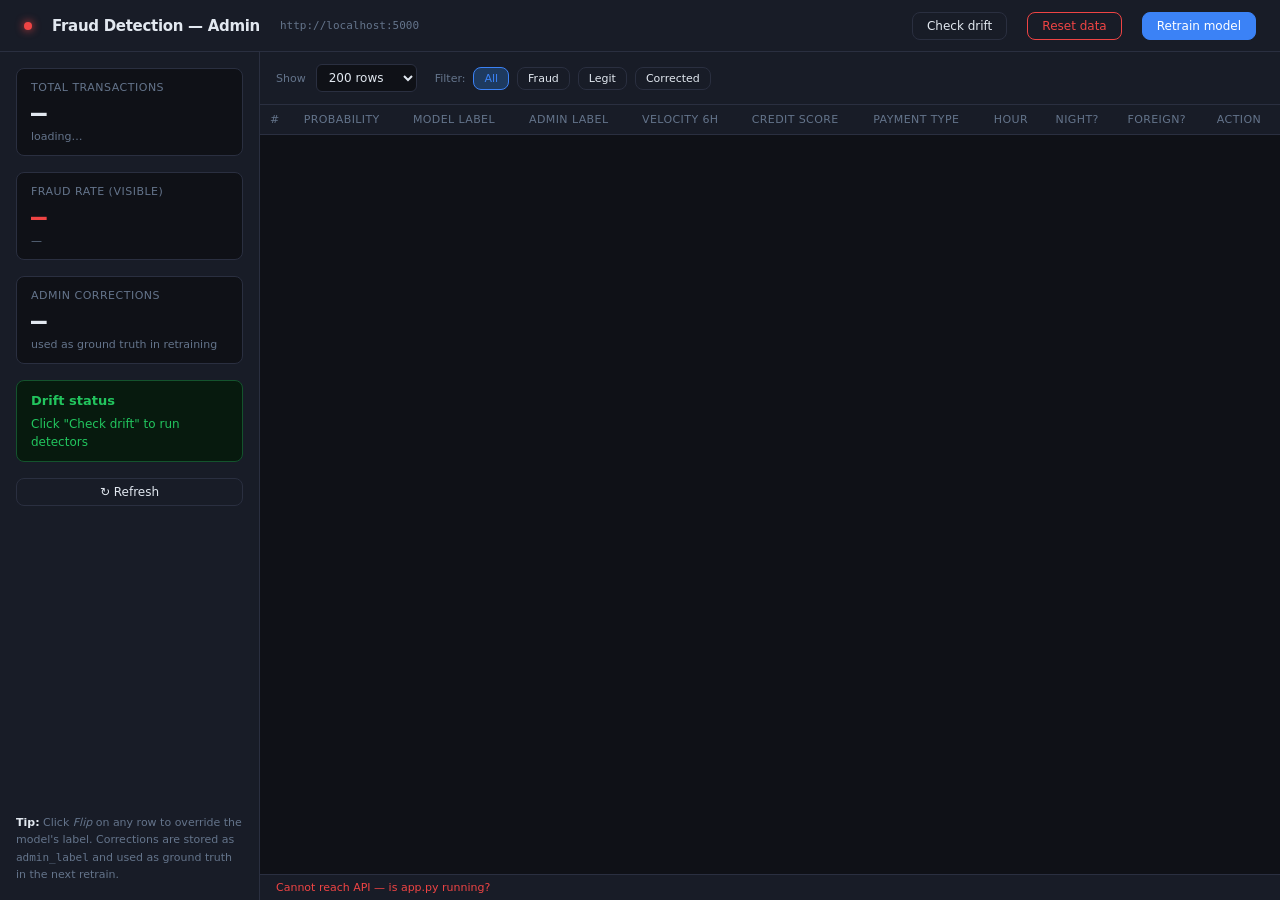
<file: templates/index.html>
<!DOCTYPE html>
<html lang="en">
<head>
<meta charset="UTF-8">
<meta name="viewport" content="width=device-width, initial-scale=1.0">
<title>Fraud Detection — Admin</title>
<style>
  :root {
    --bg: #0f1117;
    --surface: #181c27;
    --border: #2a2f40;
    --text: #e2e8f0;
    --muted: #64748b;
    --fraud: #ef4444;
    --fraud-bg: #1a0a0a;
    --legit: #22c55e;
    --legit-bg: #071a0e;
    --amber: #f59e0b;
    --blue: #3b82f6;
    --blue-dim: #1e3a5f;
    --radius: 8px;
    --mono: 'JetBrains Mono', 'Fira Code', monospace;
  }
  * { box-sizing: border-box; margin: 0; padding: 0; }
  body {
    font-family: 'Inter', system-ui, sans-serif;
    background: var(--bg);
    color: var(--text);
    min-height: 100vh;
    font-size: 13px;
  }

  /* ── Header ── */
  header {
    background: var(--surface);
    border-bottom: 1px solid var(--border);
    padding: 0 24px;
    display: flex;
    align-items: center;
    gap: 20px;
    height: 52px;
  }
  header h1 { font-size: 15px; font-weight: 600; letter-spacing: -0.3px; }
  .dot { width: 8px; height: 8px; border-radius: 50%; background: var(--legit);
         box-shadow: 0 0 8px var(--legit); flex-shrink: 0; }
  .dot.offline { background: var(--fraud); box-shadow: 0 0 8px var(--fraud); }
  .api-url { color: var(--muted); font-family: var(--mono); font-size: 11px; }
  header .spacer { flex: 1; }
  .btn {
    padding: 6px 14px; border-radius: var(--radius); border: 1px solid var(--border);
    background: var(--surface); color: var(--text); cursor: pointer; font-size: 12px;
    font-family: inherit; transition: border-color .15s, background .15s;
  }
  .btn:hover { border-color: var(--blue); background: var(--blue-dim); }
  .btn.primary { background: var(--blue); border-color: var(--blue); color: #fff; }
  .btn.primary:hover { background: #2563eb; }
  .btn.danger { background: var(--fraud-bg); border-color: var(--fraud); color: var(--fraud); }
  .btn.danger:hover { background: #2a0a0a; }

  /* ── Layout ── */
  .layout { display: grid; grid-template-columns: 260px 1fr; height: calc(100vh - 52px); }

  /* ── Sidebar ── */
  aside {
    background: var(--surface);
    border-right: 1px solid var(--border);
    padding: 16px;
    display: flex;
    flex-direction: column;
    gap: 16px;
    overflow-y: auto;
  }
  .stat-card {
    background: var(--bg);
    border: 1px solid var(--border);
    border-radius: var(--radius);
    padding: 12px 14px;
  }
  .stat-label { color: var(--muted); font-size: 11px; text-transform: uppercase;
                letter-spacing: .5px; margin-bottom: 6px; }
  .stat-value { font-size: 26px; font-weight: 700; font-family: var(--mono); line-height: 1; }
  .stat-value.fraud { color: var(--fraud); }
  .stat-value.legit { color: var(--legit); }
  .stat-value.neutral { color: var(--text); }
  .stat-sub { color: var(--muted); font-size: 11px; margin-top: 4px; }

  /* drift badge */
  .drift-badge {
    border-radius: var(--radius);
    padding: 10px 14px;
    border: 1px solid;
    font-size: 12px;
    line-height: 1.5;
  }
  .drift-badge.ok { border-color: #14532d; background: #071a0e; color: var(--legit); }
  .drift-badge.warn { border-color: #78350f; background: #1c0e04; color: var(--amber); }
  .drift-badge strong { display: block; font-size: 13px; margin-bottom: 4px; }
  .drift-detail { font-family: var(--mono); font-size: 10px; color: var(--muted); margin-top: 6px; }

  /* ── Main ── */
  main { display: flex; flex-direction: column; overflow: hidden; }
  .toolbar {
    padding: 12px 16px;
    border-bottom: 1px solid var(--border);
    display: flex;
    align-items: center;
    gap: 10px;
    background: var(--surface);
  }
  .toolbar label { color: var(--muted); font-size: 11px; }
  select, input[type=number] {
    background: var(--bg); border: 1px solid var(--border); color: var(--text);
    border-radius: 6px; padding: 5px 8px; font-size: 12px; font-family: inherit;
  }
  .filter-row { display: flex; align-items: center; gap: 8px; }
  .filter-btn { font-size: 11px; padding: 4px 10px; }
  .filter-btn.active { background: var(--blue-dim); border-color: var(--blue); color: var(--blue); }

  /* ── Table ── */
  .table-wrap { flex: 1; overflow: auto; }
  table { width: 100%; border-collapse: collapse; }
  thead th {
    position: sticky; top: 0; background: var(--surface);
    border-bottom: 1px solid var(--border);
    padding: 8px 10px; text-align: left; font-weight: 500;
    color: var(--muted); font-size: 11px; text-transform: uppercase;
    letter-spacing: .4px; white-space: nowrap;
  }
  tbody tr { border-bottom: 1px solid var(--border); }
  tbody tr:hover { background: rgba(255,255,255,.025); }
  tbody tr.corrected { background: rgba(59,130,246,.06); }
  td { padding: 7px 10px; vertical-align: middle; white-space: nowrap; }
  td.mono { font-family: var(--mono); font-size: 11px; }

  .label-pill {
    display: inline-flex; align-items: center; gap: 5px;
    padding: 2px 9px; border-radius: 99px; font-size: 11px; font-weight: 500;
  }
  .label-pill.fraud { background: var(--fraud-bg); color: var(--fraud); border: 1px solid #3a0a0a; }
  .label-pill.legit { background: var(--legit-bg); color: var(--legit); border: 1px solid #0a2e14; }
  .label-pill .dot-sm { width: 5px; height: 5px; border-radius: 50%; background: currentColor; }

  .prob-bar {
    width: 70px; height: 6px; background: var(--border); border-radius: 3px; display: inline-block;
    vertical-align: middle; overflow: hidden;
  }
  .prob-fill { height: 100%; border-radius: 3px; transition: width .2s; }

  .corrected-tag {
    font-size: 10px; color: var(--blue); background: var(--blue-dim);
    border-radius: 4px; padding: 1px 5px; margin-left: 4px;
  }

  .flip-btn {
    padding: 3px 9px; font-size: 11px; border-radius: 5px;
    border: 1px solid var(--border); background: transparent;
    color: var(--muted); cursor: pointer; font-family: inherit;
    transition: all .15s;
  }
  .flip-btn:hover { border-color: var(--amber); color: var(--amber); background: #1a1200; }
  .flip-btn:active { transform: scale(.96); }

  /* ── Status bar ── */
  .statusbar {
    padding: 6px 16px; background: var(--surface); border-top: 1px solid var(--border);
    color: var(--muted); font-size: 11px; display: flex; align-items: center; gap: 12px;
  }
  .statusbar .ok { color: var(--legit); }
  .statusbar .err { color: var(--fraud); }

  /* ── Empty state ── */
  .empty {
    display: flex; flex-direction: column; align-items: center; justify-content: center;
    height: 200px; color: var(--muted); gap: 8px;
  }
  .empty span { font-size: 28px; }

  /* ── Retrain modal overlay ── */
  .overlay {
    display: none; position: fixed; inset: 0;
    background: rgba(0,0,0,.7); z-index: 100;
    align-items: center; justify-content: center;
  }
  .overlay.show { display: flex; }
  .modal {
    background: var(--surface); border: 1px solid var(--border);
    border-radius: 12px; padding: 24px; width: 420px; max-width: 90vw;
  }
  .modal h2 { font-size: 15px; margin-bottom: 8px; }
  .modal p { color: var(--muted); font-size: 12px; line-height: 1.6; margin-bottom: 16px; }
  .modal-row { display: flex; gap: 10px; justify-content: flex-end; }
  #retrain-log {
    background: var(--bg); border: 1px solid var(--border); border-radius: 6px;
    padding: 10px; font-family: var(--mono); font-size: 11px; color: var(--legit);
    min-height: 60px; white-space: pre-wrap; display: none; margin-bottom: 12px;
    max-height: 200px; overflow-y: auto;
  }
</style>
</head>
<body>

<header>
  <div class="dot" id="status-dot"></div>
  <h1>Fraud Detection — Admin</h1>
  <span class="api-url" id="api-url-label">http://localhost:5000</span>
  <div class="spacer"></div>
  <button class="btn" onclick="checkDrift()">Check drift</button>
  <button class="btn" onclick="resetData()" style="border-color:#ef4444;color:#ef4444;" title="Delete transactions.csv and start fresh">Reset data</button>
  <button class="btn primary" onclick="openRetrain()">Retrain model</button>
</header>

<div class="layout">
  <!-- Sidebar -->
  <aside>
    <div class="stat-card">
      <div class="stat-label">Total transactions</div>
      <div class="stat-value neutral" id="stat-total">—</div>
      <div class="stat-sub" id="stat-loaded">loading…</div>
    </div>
    <div class="stat-card">
      <div class="stat-label">Fraud rate (visible)</div>
      <div class="stat-value fraud" id="stat-fraud-rate">—</div>
      <div class="stat-sub" id="stat-fraud-count">—</div>
    </div>
    <div class="stat-card">
      <div class="stat-label">Admin corrections</div>
      <div class="stat-value neutral" id="stat-corrections">—</div>
      <div class="stat-sub">used as ground truth in retraining</div>
    </div>

    <!-- Drift status -->
    <div class="drift-badge ok" id="drift-badge">
      <strong>Drift status</strong>
      Click "Check drift" to run detectors
    </div>

    <button class="btn" style="width:100%" onclick="loadData()">↻ Refresh</button>

    <div style="color:var(--muted);font-size:11px;line-height:1.6;margin-top:auto;">
      <b style="color:var(--text)">Tip:</b> Click <i>Flip</i> on any row to override the model's label.
      Corrections are stored as <code>admin_label</code> and used as ground truth in the next retrain.
    </div>
  </aside>

  <!-- Main -->
  <main>
    <div class="toolbar">
      <span style="color:var(--muted);font-size:11px;">Show</span>
      <select id="row-count" onchange="loadData()">
        <option value="100">100 rows</option>
        <option value="200" selected>200 rows</option>
        <option value="500">500 rows</option>
        <option value="1000">1000 rows</option>
      </select>
      <div class="filter-row" style="margin-left:8px">
        <span style="color:var(--muted);font-size:11px;">Filter:</span>
        <button class="btn filter-btn active" data-filter="all"    onclick="setFilter('all',this)">All</button>
        <button class="btn filter-btn"        data-filter="Fraud"  onclick="setFilter('Fraud',this)">Fraud</button>
        <button class="btn filter-btn"        data-filter="Legit"  onclick="setFilter('Legit',this)">Legit</button>
        <button class="btn filter-btn"        data-filter="corrected" onclick="setFilter('corrected',this)">Corrected</button>
      </div>
      <div class="spacer"></div>
      <span style="color:var(--muted);font-size:11px;" id="row-info"></span>
    </div>

    <div class="table-wrap">
      <table>
        <thead>
          <tr>
            <th>#</th>
            <th>Probability</th>
            <th>Model label</th>
            <th>Admin label</th>
            <th>Velocity 6h</th>
            <th>Credit score</th>
            <th>Payment type</th>
            <th>Hour</th>
            <th>Night?</th>
            <th>Foreign?</th>
            <th>Action</th>
          </tr>
        </thead>
        <tbody id="tbody"></tbody>
      </table>
      <div class="empty" id="empty-state" style="display:none">
        <span>📭</span>
        <div>No transactions yet — start the API and run simulate.py</div>
      </div>
    </div>

    <div class="statusbar">
      <span id="status-msg" class="ok">Ready</span>
      <span style="margin-left:auto" id="last-refresh"></span>
    </div>
  </main>
</div>

<!-- Retrain modal -->
<div class="overlay" id="retrain-overlay">
  <div class="modal">
    <h2>Trigger model retraining</h2>
    <p>This will retrain the XGBoost model on the most recent 5 000 transactions,
    using admin-corrected labels as ground truth. The live model will be hot-swapped immediately.</p>
    <div id="retrain-log"></div>
    <div class="modal-row">
      <button class="btn" onclick="closeRetrain()">Cancel</button>
      <button class="btn danger" id="retrain-confirm-btn" onclick="doRetrain()">Retrain now</button>
    </div>
  </div>
</div>

<script>
const API = 'http://localhost:5000';
let allRows = [];
let activeFilter = 'all';

// ── Fetch & render ──────────────────────────────────────────────────────────
async function loadData() {
  const n = document.getElementById('row-count').value;
  setStatus('Loading…', false);
  try {
    const r = await fetch(`${API}/transactions?n=${n}`);
    if (!r.ok) throw new Error(`HTTP ${r.status}`);
    const data = await r.json();
    allRows = data.data || [];
    renderTable(allRows);
    updateStats(allRows);
    setOnline(true);
    setStatus(`Loaded ${allRows.length} rows`, false);
    document.getElementById('last-refresh').textContent =
      'Updated ' + new Date().toLocaleTimeString();
  } catch(e) {
    setOnline(false);
    setStatus('Cannot reach API — is app.py running?', true);
  }
}

function renderTable(rows) {
  const tbody = document.getElementById('tbody');
  const empty = document.getElementById('empty-state');
  const rowInfo = document.getElementById('row-info');

  let filtered = rows;
  if (activeFilter === 'Fraud')     filtered = rows.filter(r => (r.admin_label||r.model_label||'Legit') === 'Fraud');
  else if (activeFilter === 'Legit') filtered = rows.filter(r => (r.admin_label||r.model_label||'Legit') === 'Legit');
  else if (activeFilter === 'corrected') filtered = rows.filter(r => r.admin_corrected == 1);

  rowInfo.textContent = `${filtered.length} row${filtered.length !== 1 ? 's' : ''}`;

  if (!filtered.length) {
    tbody.innerHTML = '';
    empty.style.display = 'flex';
    return;
  }
  empty.style.display = 'none';

  // Show newest first
  const display = [...filtered].reverse();
  const globalOffset = rows.length;

  tbody.innerHTML = display.map((row, i) => {
    const globalIdx = row.csv_row ?? rows.indexOf(row);  // actual CSV row index
    const prob = parseFloat(row.fraud_probability) || 0;
    const pct  = Math.round(prob * 100);
    const probColor = prob > 0.7 ? '#ef4444' : prob > 0.4 ? '#f59e0b' : '#22c55e';
    const isCorrect = row.admin_corrected == 1;
    const modelLbl  = (row.model_label  && row.model_label  !== 'undefined' && row.model_label  !== 'null')
                      ? row.model_label  : (prob >= 0.5 ? 'Fraud' : 'Legit');
    const adminLbl  = (row.admin_label  && row.admin_label  !== 'undefined' && row.admin_label  !== 'null')
                      ? row.admin_label  : modelLbl;

    return `<tr class="${isCorrect ? 'corrected' : ''}">
      <td class="mono" style="color:var(--muted)">${row.csv_row ?? globalIdx}</td>
      <td>
        <span class="mono" style="color:${probColor};margin-right:6px">${pct}%</span>
        <span class="prob-bar"><span class="prob-fill" style="width:${pct}%;background:${probColor}"></span></span>
      </td>
      <td>
        <span class="label-pill ${modelLbl === 'Fraud' ? 'fraud' : 'legit'}">
          <span class="dot-sm"></span>${modelLbl}
        </span>
      </td>
      <td>
        <span class="label-pill ${adminLbl === 'Fraud' ? 'fraud' : 'legit'}">
          <span class="dot-sm"></span>${adminLbl}
        </span>
        ${isCorrect ? '<span class="corrected-tag">corrected</span>' : ''}
      </td>
      <td class="mono">${row.velocity_6h ?? '—'}</td>
      <td class="mono">${row.credit_risk_score ?? '—'}</td>
      <td>${row.payment_type ?? '—'}</td>
      <td class="mono">${row.transaction_hour ?? '—'}</td>
      <td>${row.is_night_transaction == 1 ? '🌙' : '—'}</td>
      <td>${row.foreign_request == 1 ? '🌐' : '—'}</td>
      <td>
        <button class="flip-btn" onclick="flipLabel(${globalIdx})">Flip</button>
      </td>
    </tr>`;
  }).join('');
}

function updateStats(rows) {
  document.getElementById('stat-total').textContent   = rows.length.toLocaleString();
  document.getElementById('stat-loaded').textContent  = `${rows.length} rows loaded`;

  const fraudCount   = rows.filter(r => { const lbl = r.admin_label || r.model_label || (parseFloat(r.fraud_probability)>=0.5?'Fraud':'Legit'); return lbl==='Fraud'; }).length;
  const fraudRate    = rows.length ? (fraudCount / rows.length * 100).toFixed(1) : '0.0';
  document.getElementById('stat-fraud-rate').textContent  = fraudRate + '%';
  document.getElementById('stat-fraud-count').textContent = `${fraudCount} fraud / ${rows.length - fraudCount} legit`;

  const corrections = rows.filter(r => r.admin_corrected == 1).length;
  document.getElementById('stat-corrections').textContent = corrections.toLocaleString();
}

// ── Flip label ──────────────────────────────────────────────────────────────
async function flipLabel(idx) {
  setStatus(`Flipping label for row ${idx}…`, false);
  try {
    const r = await fetch(`${API}/admin/flip/${idx}`, { method: 'POST' });
    if (!r.ok) throw new Error(`HTTP ${r.status}`);
    const data = await r.json();
    setStatus(`Row #${idx} flipped → ${data.updated_row.admin_label}`, false);
    loadData();
  } catch(e) {
    setStatus('Flip failed: ' + e.message, true);
  }
}

// ── Drift check ─────────────────────────────────────────────────────────────
async function checkDrift() {
  const badge = document.getElementById('drift-badge');
  badge.className = 'drift-badge ok';
  badge.innerHTML = '<strong>Checking drift…</strong>';
  try {
    const r = await fetch(`${API}/drift/check`);
    const data = await r.json();
    const any = data.any_drift;
    badge.className = 'drift-badge ' + (any ? 'warn' : 'ok');

    const predKS   = data.prediction?.[1]?.ks_statistic ?? '?';
    const rateChg  = data.fraud_rate?.[1]?.change ?? '?';
    const featN    = data.feature?.[1]?.n_drifted ?? '?';
    const featList = (data.feature?.[1]?.drifted_features || []).join(', ') || 'none';

    badge.innerHTML = `
      <strong>${any ? '⚠ Drift detected' : '✓ No drift detected'}</strong>
      ${any ? 'Retraining recommended.' : 'Model appears stable.'}
      <div class="drift-detail">
pred KS:    ${predKS}
rate Δ:     ${rateChg}
feat drift: ${featN} cols (${featList})
      </div>`;
  } catch(e) {
    badge.innerHTML = '<strong>Check failed</strong>' + e.message;
  }
}

// ── Retrain modal ───────────────────────────────────────────────────────────
function openRetrain() {
  document.getElementById('retrain-overlay').classList.add('show');
  document.getElementById('retrain-log').style.display = 'none';
  document.getElementById('retrain-log').textContent   = '';
  document.getElementById('retrain-confirm-btn').disabled = false;
}
function closeRetrain() {
  document.getElementById('retrain-overlay').classList.remove('show');
  loadData();
}
async function doRetrain() {
  const btn = document.getElementById('retrain-confirm-btn');
  const log = document.getElementById('retrain-log');
  btn.disabled = true;
  btn.textContent = 'Retraining…';
  log.style.display = 'block';
  log.textContent = 'Sending retrain request…\n';
  try {
    const r = await fetch(`${API}/drift/retrain`, { method: 'POST' });
    const data = await r.json();
    if (data.error) {
      log.textContent += '❌ ' + data.error;
    } else {
      const d = data.details || {};
      log.textContent +=
        `✅ Done at ${d.retrain_timestamp || '?'}\n` +
        `   Samples: ${d.n_samples || '?'}\n` +
        `   Fraud rate: ${((d.fraud_rate || 0) * 100).toFixed(1)}%\n` +
        `   F1 (fraud class): ${d.report?.['1']?.['f1-score']?.toFixed(3) ?? '?'}`;
    }
  } catch(e) {
    log.textContent += '❌ ' + e.message;
  }
  btn.textContent = 'Done';
  btn.disabled = false;
}

// ── Filters ─────────────────────────────────────────────────────────────────
function setFilter(f, el) {
  activeFilter = f;
  document.querySelectorAll('.filter-btn').forEach(b => b.classList.remove('active'));
  el.classList.add('active');
  renderTable(allRows);
}

// ── Helpers ─────────────────────────────────────────────────────────────────
function setOnline(yes) {
  const dot = document.getElementById('status-dot');
  dot.className = 'dot' + (yes ? '' : ' offline');
}
function setStatus(msg, isErr) {
  const el = document.getElementById('status-msg');
  el.textContent = msg;
  el.className = isErr ? 'err' : 'ok';
}

// ── Reset data ───────────────────────────────────────────────────────────────
async function resetData() {
  if (!confirm('Delete all transactions and start fresh?\nThis cannot be undone.')) return;
  setStatus('Resetting…', false);
  try {
    const r = await fetch(`${API}/transactions/reset`, { method: 'POST' });
    const data = await r.json();
    setStatus(data.message, false);
    allRows = [];
    renderTable([]);
    updateStats([]);
  } catch(e) {
    setStatus('Reset failed: ' + e.message, true);
  }
}

// ── Init ─────────────────────────────────────────────────────────────────────
loadData();
setInterval(loadData, 15000);   // auto-refresh every 15 s
document.getElementById('api-url-label').textContent = API;
</script>
</body>
</html>
</file>
